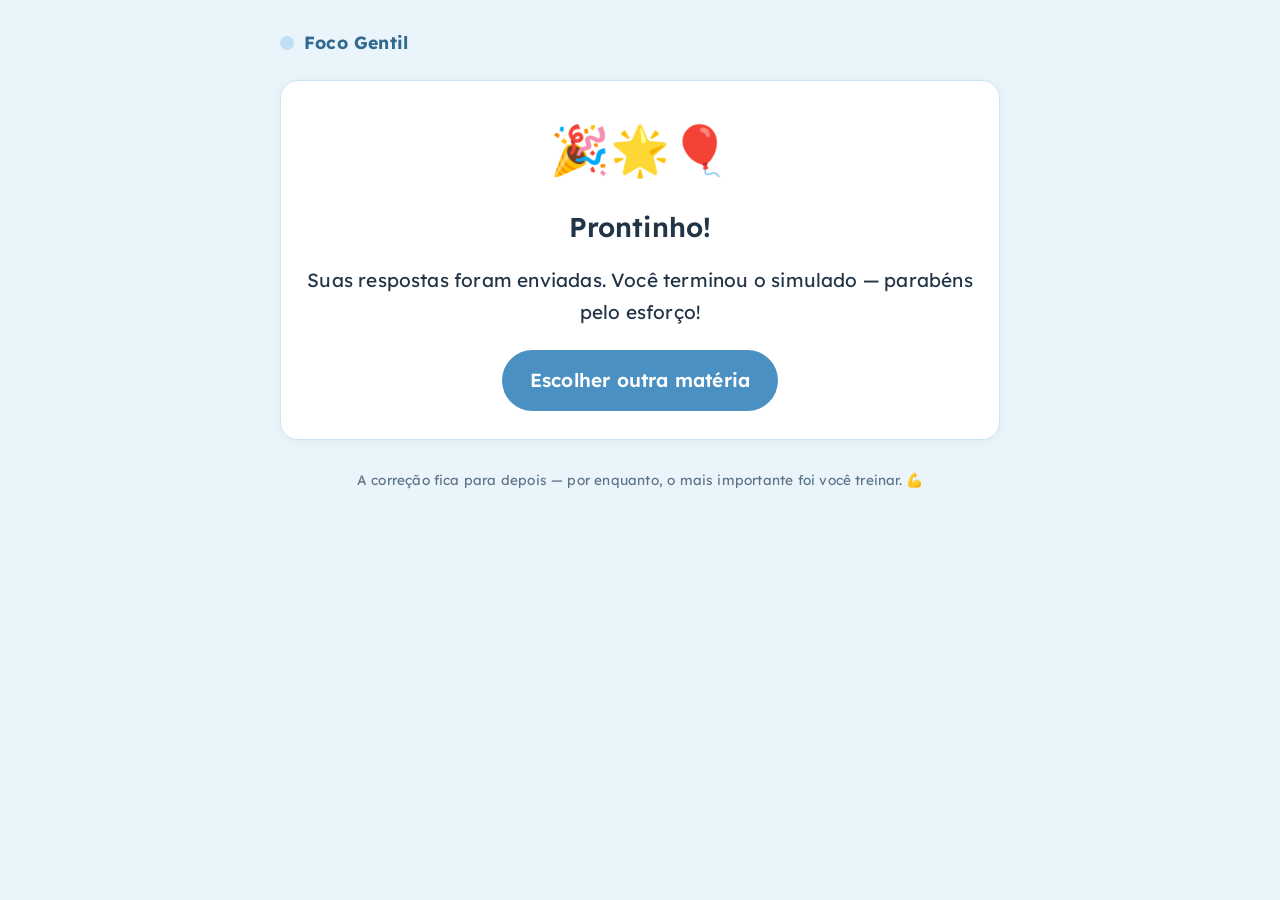
<file: site/obrigado.html>
<!DOCTYPE html>
<html lang="pt-BR">
<head>
<meta charset="UTF-8">
<meta name="viewport" content="width=device-width, initial-scale=1.0">
<title>Foco Gentil</title>
<link rel="stylesheet" href="css/style.css">
</head>
<body>
<div class="wrap">
  <div class="brand"><span class="dot"></span> Foco Gentil</div>

  <div class="card center">
    <div class="welcome-art">🎉🌟🎈</div>
    <h1 id="titulo">Prontinho!</h1>
    <p id="mensagem">Suas respostas foram enviadas. Você terminou o simulado — parabéns pelo esforço!</p>
    <p class="hint" id="submensagem"></p>
    <div class="actions" style="justify-content:center;">
      <a class="btn" href="materias.html">Escolher outra matéria</a>
    </div>
  </div>

  <footer class="note">A correção fica para depois — por enquanto, o mais importante foi você treinar. 💪</footer>
</div>
</body>
</html>
</file>
<file: site/css/style.css>
@import url('https://fonts.googleapis.com/css2?family=Lexend:wght@400;500;600;700&display=swap');

:root {
  --bg: #eaf4fb;
  --panel: #ffffff;
  --ink: #223447;
  --ink-soft: #5c7488;
  --primary: #4a90c2;
  --primary-dark: #2f6a90;
  --accent: #bfe0f5;
  --accent-soft: #e6f4fb;
  --border: #cfe4f2;
  --danger: #c0503e;
  --focus: #2f6a90;
  --radius: 18px;
}

* {
  box-sizing: border-box;
}

html, body {
  margin: 0;
  padding: 0;
}

body {
  background: var(--bg);
  color: var(--ink);
  font-family: 'Lexend', 'Trebuchet MS', Verdana, sans-serif;
  font-size: 19px;
  line-height: 1.7;
  letter-spacing: 0.01em;
  min-height: 100vh;
  display: flex;
  flex-direction: column;
}

.wrap {
  max-width: 760px;
  margin: 0 auto;
  padding: 28px 20px 60px;
  width: 100%;
  flex: 1;
  display: flex;
  flex-direction: column;
}

h1, h2, h3 {
  line-height: 1.35;
  font-weight: 600;
  color: var(--ink);
}

h1 { font-size: 1.7rem; }
h2 { font-size: 1.35rem; }

p { margin: 0 0 1em; }

.card {
  background: var(--panel);
  border: 1px solid var(--border);
  border-radius: var(--radius);
  padding: 28px 26px;
  box-shadow: 0 2px 10px rgba(60, 50, 30, 0.05);
}

.brand {
  display: flex;
  align-items: center;
  gap: 10px;
  font-weight: 700;
  font-size: 1.1rem;
  color: var(--primary-dark);
  margin-bottom: 22px;
}

.brand .dot {
  width: 14px;
  height: 14px;
  border-radius: 50%;
  background: var(--accent);
  display: inline-block;
}

label {
  display: block;
  font-weight: 600;
  margin-bottom: 8px;
}

input[type="text"], input[type="password"] {
  width: 100%;
  font: inherit;
  padding: 14px 16px;
  border: 2px solid var(--border);
  border-radius: 12px;
  background: #fffdf8;
  color: var(--ink);
}

input[type="text"]:focus, input[type="password"]:focus, textarea:focus, button:focus, a.btn:focus {
  outline: 3px solid var(--focus);
  outline-offset: 2px;
}

textarea {
  width: 100%;
  font: inherit;
  padding: 16px;
  border: 2px solid var(--border);
  border-radius: 12px;
  background: #fffdf8;
  color: var(--ink);
  min-height: 180px;
  resize: vertical;
  line-height: 1.7;
}

button, a.btn {
  font: inherit;
  font-weight: 600;
  border: none;
  border-radius: 999px;
  padding: 14px 28px;
  cursor: pointer;
  background: var(--primary);
  color: #fff;
  display: inline-flex;
  align-items: center;
  gap: 8px;
  text-decoration: none;
  transition: transform 0.06s ease, background 0.15s ease;
}

button:hover, a.btn:hover {
  background: var(--primary-dark);
}

button:active, a.btn:active {
  transform: scale(0.98);
}

button.secondary {
  background: transparent;
  color: var(--primary-dark);
  border: 2px solid var(--primary);
  padding: 12px 24px;
}

button.secondary:hover {
  background: var(--accent-soft);
}

button.ghost {
  background: transparent;
  color: var(--ink-soft);
  border: 2px solid var(--border);
  padding: 10px 18px;
  font-size: 0.95rem;
}

button:disabled {
  opacity: 0.45;
  cursor: not-allowed;
}

.actions {
  display: flex;
  gap: 12px;
  flex-wrap: wrap;
  margin-top: 22px;
  justify-content: space-between;
}

.actions .left, .actions .right {
  display: flex;
  gap: 12px;
  flex-wrap: wrap;
}

.progress-wrap {
  margin-bottom: 24px;
}

.progress-label {
  display: flex;
  justify-content: space-between;
  font-size: 0.95rem;
  color: var(--ink-soft);
  margin-bottom: 8px;
  font-weight: 600;
}

.progress-bar {
  height: 12px;
  background: var(--border);
  border-radius: 999px;
  overflow: hidden;
}

.progress-fill {
  height: 100%;
  background: linear-gradient(90deg, var(--accent), var(--primary));
  border-radius: 999px;
  transition: width 0.25s ease;
}

.tag {
  display: inline-block;
  background: var(--accent-soft);
  color: #1f5c80;
  font-weight: 600;
  font-size: 0.85rem;
  padding: 5px 14px;
  border-radius: 999px;
  margin-bottom: 14px;
}

.reading-text {
  background: var(--accent-soft);
  border: 1px solid var(--border);
  border-radius: 14px;
  padding: 16px 18px;
  margin-bottom: 18px;
}

.reading-text-label {
  display: block;
  color: var(--primary-dark);
  font-weight: 700;
  font-size: 0.8rem;
  text-transform: uppercase;
  letter-spacing: 0.04em;
  margin-bottom: 8px;
}

.reading-text-body {
  color: var(--ink);
  font-size: 1.05rem;
  font-style: italic;
  white-space: pre-wrap;
}

.reading-table-wrap {
  background: var(--accent-soft);
  border: 1px solid var(--border);
  border-radius: 14px;
  padding: 16px 18px;
  margin-bottom: 18px;
}

.reading-table-scroll {
  overflow-x: auto;
}

.reading-table {
  border-collapse: collapse;
  width: 100%;
  min-width: 480px;
  font-size: 0.95rem;
}

.reading-table th,
.reading-table td {
  border: 1px solid var(--border);
  padding: 8px 10px;
  text-align: center;
  white-space: nowrap;
}

.reading-table th {
  background: var(--accent);
  color: #1f5c80;
  font-weight: 700;
}

.reading-table td:first-child,
.reading-table th:first-child {
  text-align: left;
  font-weight: 600;
}

.question-label {
  display: block;
  color: var(--primary-dark);
  font-weight: 700;
  font-size: 0.8rem;
  text-transform: uppercase;
  letter-spacing: 0.04em;
  margin-bottom: 8px;
}

.question-text {
  font-size: 1.25rem;
  font-weight: 500;
  margin-bottom: 18px;
  white-space: pre-wrap;
}

.question-img {
  width: 100%;
  border-radius: 14px;
  margin-bottom: 18px;
  border: 1px solid var(--border);
  display: block;
}

.speak-btn {
  background: var(--accent-soft);
  color: #1f5c80;
  border: none;
  border-radius: 999px;
  padding: 10px 20px;
  font-weight: 600;
  font-size: 0.95rem;
  margin-bottom: 18px;
  cursor: pointer;
}

.speak-btn:hover {
  background: #cfe9f7;
}

.hint {
  color: var(--ink-soft);
  font-size: 0.95rem;
  margin-top: 8px;
}

.opcoes-list {
  display: flex;
  flex-direction: column;
  gap: 12px;
  margin-bottom: 8px;
}

.opcao-item {
  display: flex;
  align-items: flex-start;
  gap: 14px;
  border: 2px solid var(--border);
  border-radius: 14px;
  padding: 16px 18px;
  background: #fffdf8;
  cursor: pointer;
  font-weight: 500;
  margin-bottom: 0;
  transition: border-color 0.15s ease, background 0.15s ease;
}

.opcao-item:hover {
  border-color: var(--primary);
  background: var(--accent-soft);
}

.opcao-item.selected {
  border-color: var(--primary);
  background: var(--accent-soft);
}

.opcao-item input[type="radio"] {
  width: 24px;
  height: 24px;
  flex-shrink: 0;
  margin-top: 2px;
  accent-color: var(--primary);
  cursor: pointer;
}

.opcao-item span {
  line-height: 1.6;
}

.dots {
  display: flex;
  flex-wrap: wrap;
  gap: 6px;
  margin: 20px 0;
}

.dot-item {
  width: 30px;
  height: 30px;
  border-radius: 8px;
  border: 2px solid var(--border);
  background: #fff;
  font-size: 0.8rem;
  font-weight: 700;
  color: var(--ink-soft);
  display: flex;
  align-items: center;
  justify-content: center;
  cursor: pointer;
}

.dot-item.answered {
  background: var(--accent-soft);
  border-color: var(--accent);
  color: #1f5c80;
}

.dot-item.current {
  border-color: var(--primary);
  background: var(--primary);
  color: #fff;
}

.welcome-art {
  font-size: 3rem;
  margin-bottom: 6px;
}

.field-group {
  margin-bottom: 22px;
}

footer.note {
  text-align: center;
  color: var(--ink-soft);
  font-size: 0.85rem;
  margin-top: 28px;
}

.timer {
  color: var(--ink-soft);
  font-size: 0.95rem;
  font-weight: 600;
}

.center {
  text-align: center;
}

.status-msg {
  margin-top: 16px;
  font-weight: 600;
}

.status-msg.error { color: var(--danger); }
.status-msg.ok { color: var(--primary-dark); }

.materia-grid {
  display: grid;
  grid-template-columns: repeat(auto-fit, minmax(200px, 1fr));
  gap: 16px;
  margin: 24px 0;
}

.materia-card {
  font: inherit;
  text-align: left;
  cursor: pointer;
  background: #fffdf8;
  border: 2px solid var(--border);
  border-radius: var(--radius);
  padding: 24px 20px;
  display: flex;
  flex-direction: column;
  gap: 8px;
  transition: border-color 0.15s ease, transform 0.06s ease;
}

.materia-card:hover {
  border-color: var(--primary);
  background: var(--accent-soft);
}

.materia-card:active {
  transform: scale(0.99);
}

.materia-icon {
  font-size: 2.6rem;
  line-height: 1;
  width: 56px;
  height: 56px;
  display: flex;
  align-items: center;
  justify-content: center;
}

.materia-icon img {
  width: 56px;
  height: 56px;
  border-radius: 12px;
  object-fit: cover;
}

.materia-nome {
  font-weight: 700;
  font-size: 1.1rem;
  color: var(--ink);
}

.materia-desc {
  color: var(--ink-soft);
  font-size: 0.95rem;
}

@media (max-width: 600px) {
  body { font-size: 18px; }
  .card { padding: 20px 18px; }
  .actions { flex-direction: column; align-items: stretch; }
  .actions .left, .actions .right { justify-content: stretch; }
  .actions button, .actions a.btn { flex: 1; justify-content: center; }
}
</file>
